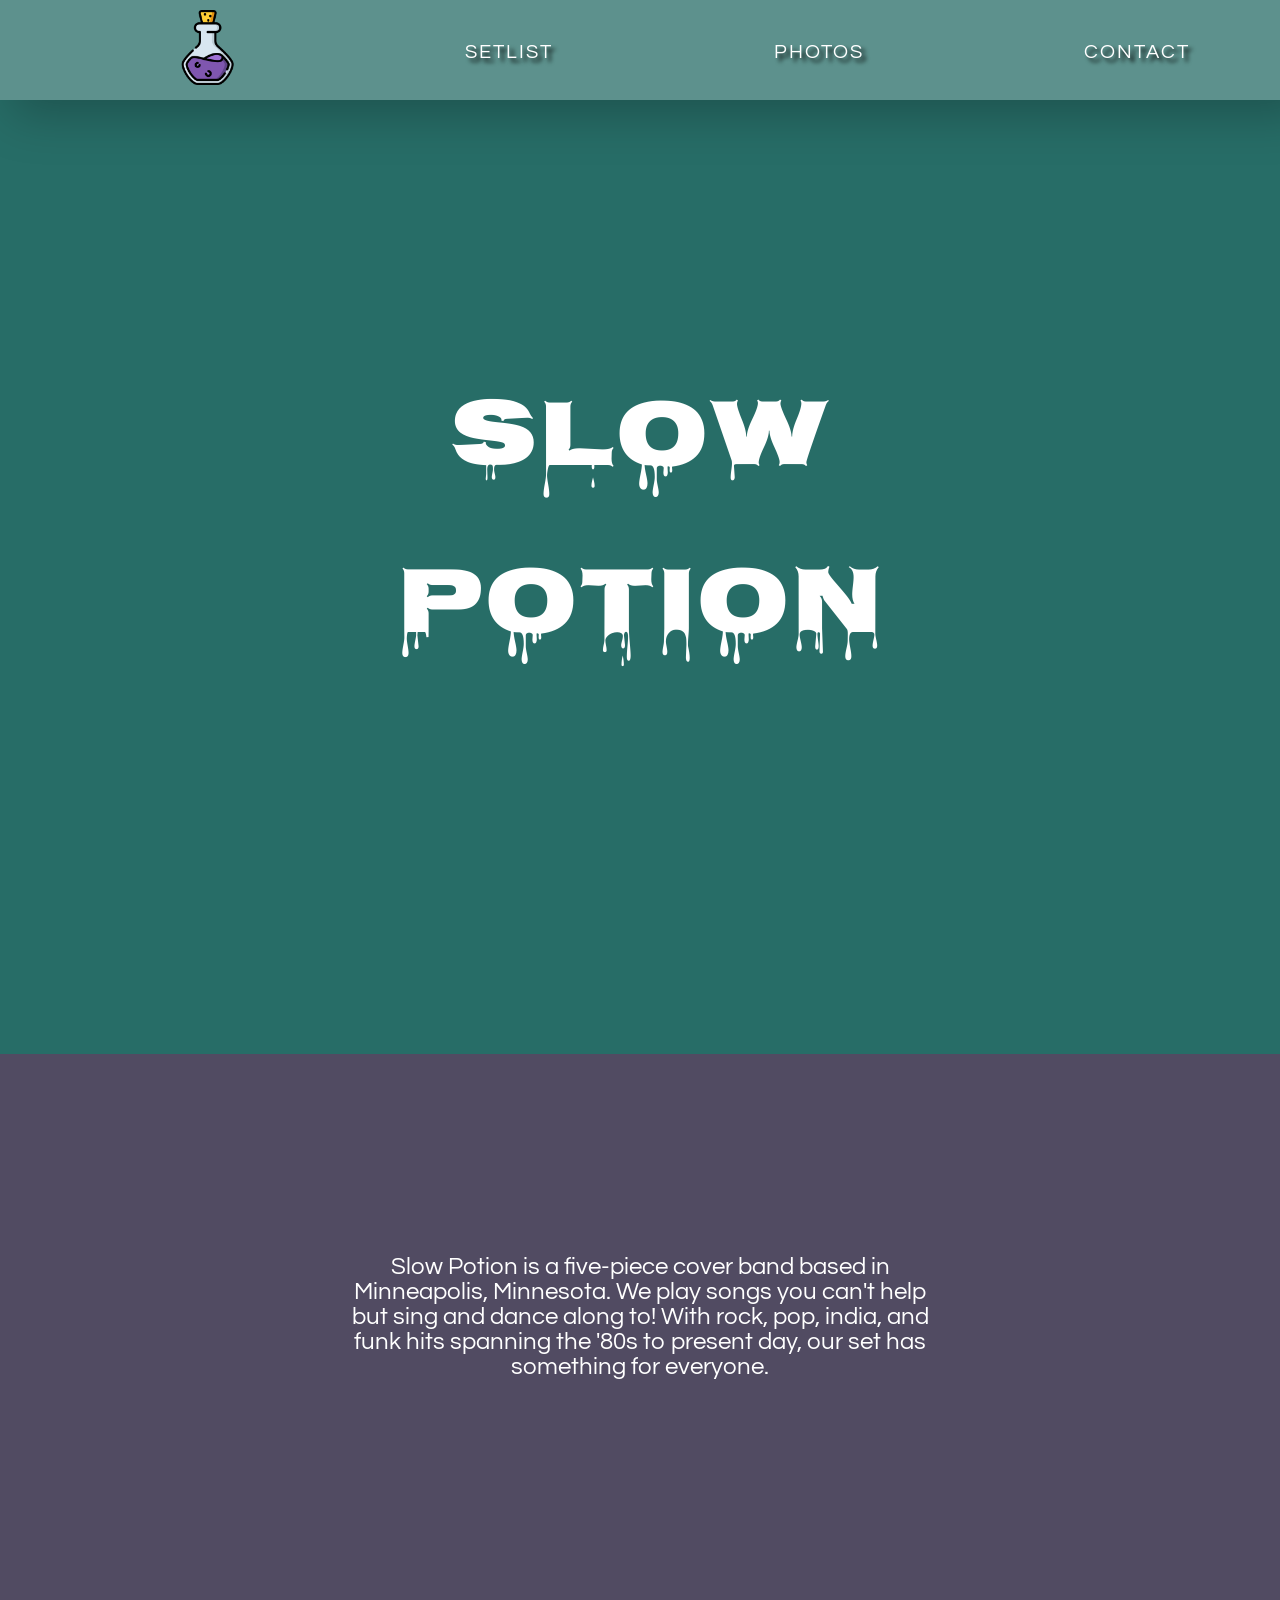
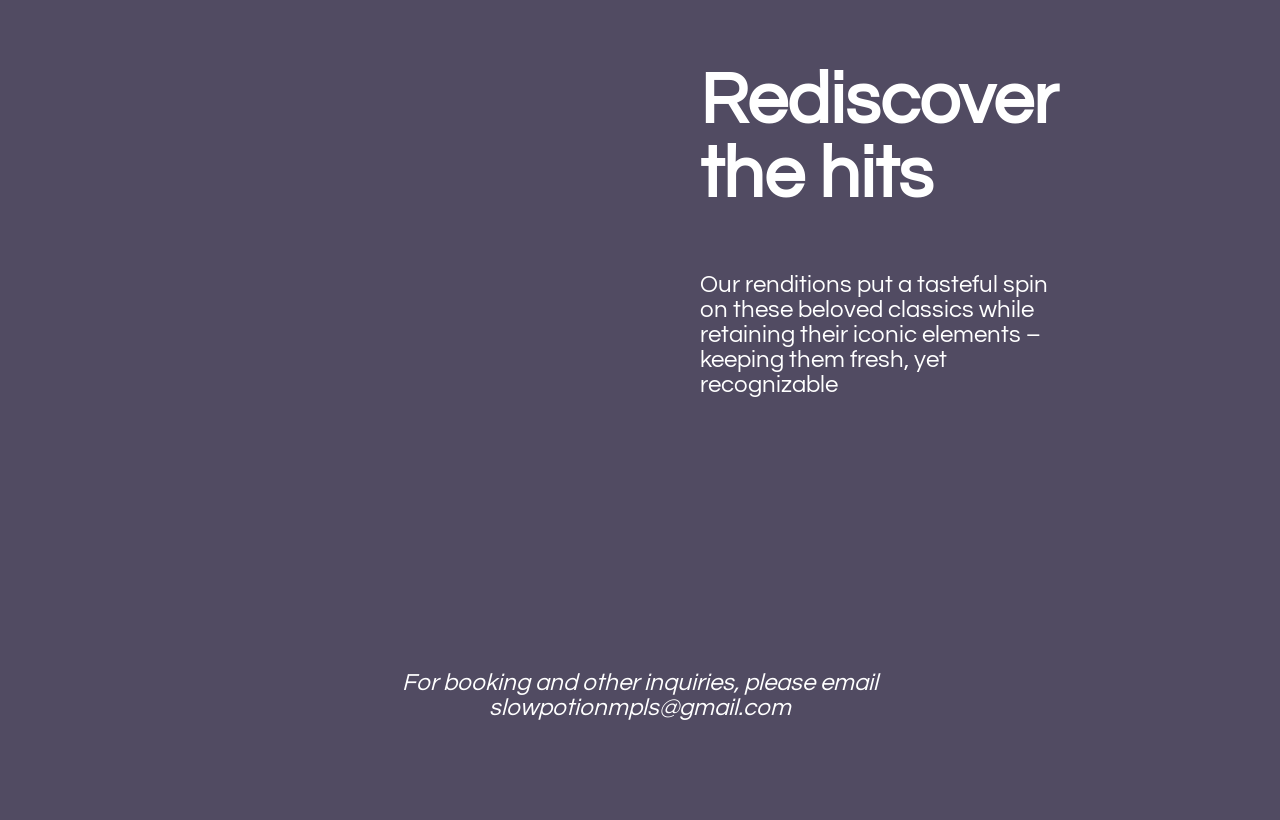
<file: index.html>
<!DOCTYPE html>
<html lang="en">
<head>
    <meta charset="utf-8">
    <title>Slow Potion</title>
    <link rel="icon" href="/favicon.ico" type="image/x-icon">
    <link rel="stylesheet" href="styles.css">
    <link rel="preconnect" href="https://fonts.googleapis.com">
    <link rel="preconnect" href="https://fonts.gstatic.com" crossorigin>
    <link href="https://fonts.googleapis.com/css2?family=Nosifer&display=swap" rel="stylesheet">
    <link href="https://fonts.googleapis.com/css2?family=Questrial&display=swap" rel="stylesheet">
</head>
<body>
    <div class="header">
        <div class="container">
          	<nav>
              	<ul class="nav">
                  	<li class="item"><a href="/">
                      <img src="/assets/potion.png" style="width:75px;" class="logo">
                  	</a></li>
                  	<li class="item"><a href="/setlist">SETLIST</a></li>
                    <li class="item"><a href="/">PHOTOS</a></li>
                    <li class="item"><a href="/">CONTACT</a></li>
              	</ul>
                <!-- TODO: social media -->
          	</nav>
      	</div>
        <nav-bar></nav-bar>
        <h1 class="title fade-in-up">SLOW POTION</h1>
    </div>
    <div class="middle-column">
        <p class="bio">
            Slow Potion is a five-piece cover band based in Minneapolis, Minnesota.
            We play songs you can't help but sing and dance along to!
            With rock, pop, india, and funk hits spanning the '80s to present day, our set has something for everyone.
        </p>
        <br>
        <div class="rediscover-container">
            <iframe
                class="video"
                width="560"
                height="315"
                src="https://www.youtube.com/embed/Jc_wocuIedY?si=BNB-xG0XEpWaZJXQ"
                title="YouTube video player"
                frameborder="0"
                allow="accelerometer; autoplay; clipboard-write; encrypted-media; gyroscope; picture-in-picture; web-share"
                referrerpolicy="strict-origin-when-cross-origin"
                allowfullscreen>
            </iframe>
            <div class="video-caption">
                <h2 class="subtitle">Rediscover the hits</h2>
                <p>Our renditions put a tasteful spin on these beloved classics while retaining their iconic elements – keeping them fresh, yet recognizable</p>
            </div>
        </div>
        <br>
        <p style="font-style: oblique;">For booking and other inquiries, please email slowpotionmpls@gmail.com</p>

        <!-- <html-app>
            <button>Clicked 0 times</button>
        </html-app> -->
    </div>
<script type="module" src="index.js"></script>
</body>   
</html>
</file>
<file: styles.css>
@keyframes fadeInUp {
    from {
		opacity: 0;
		transform: translateY(20px);
	}
    to {
		opacity: 1;
		transform: translateY(0);
	}
}
.fade-in-up {
    animation: fadeInUp 1s ease-in;
}
body {
	background: #514b62;
	/* background: #4a326b; */
	text-align: center;
	font-family: Arial, Helvetica, sans-serif;
	margin: 0;
	margin-bottom: 100px;
	color: white;
	font-family: "Questrial", sans-serif;
	font-size: 24px;
}
.header {
	display: grid;
	margin-bottom: 200px;
	background-color: #276d67;
}
.title {
  	font-family: "Nosifer", sans-serif;
	font-size: 96px;
  	font-weight: 400;
  	font-style: normal;
	color: white;
	margin: 40vh;
}
.title:hover {
  	color: #1d534e;
}
.subtitle {
	font-size: 72px;
}
a {
	text-decoration: none;
	text-shadow: 4px 4px 4px #000;
	color: #fff;
	letter-spacing: 2px;
	transition: 400ms cubic-bezier(0.7, -0.6, 0.3, 1.2) text-shadow,
    400ms cubic-bezier(0.7, -0.6, 0.3, 1.2) letter-spacing;
}
nav {
	position: fixed;
	width: 100%;
	display: flex;
	justify-content: center;
	align-items: center;
	padding: 10px 20px;
	height: 80px;
	background: #ffffff40;
	box-shadow: rgba(0, 0, 0, 0.25) 0px 25px 50px -12px;
}
.nav {
	width: 100%;
	list-style: none;
	display: flex;
	justify-content: space-around;
	align-items: center;
}
#logo {
	width: 20px;
}
.item a {
  position: relative;
  user-select: none;
  font-size: 20px;
  text-transform: uppercase;
  cursor: pointer;
  margin: 0 20px;
}
.item a:before {
  content: "";
  position: absolute;
  bottom: -10px;
  left: 0px;
  width: 100%;
  height: 2px;
  background: #fff;
  box-shadow: 1px 1px 1px #000;
  transform: scaleX(0);
  transition: 100ms cubic-bezier(0.7, -0.6, 0.3, 1.2) transform;
}
.item a:hover {
  text-shadow: 1px 1px 1px #000;
  letter-spacing: 5px;
}
.item a:hover:before {
  transform: scaleX(1);
}
.middle-column {
	padding-left: 350px;
	padding-right: 350px;
}
.bio {
	margin-bottom: 200px;
}
.rediscover-container {
	display: flex;
	margin-bottom: 200px;
}
.video {
	float: left;
}
.video-caption {
	text-align: left;
	margin-left: 50px;
}
</file>
